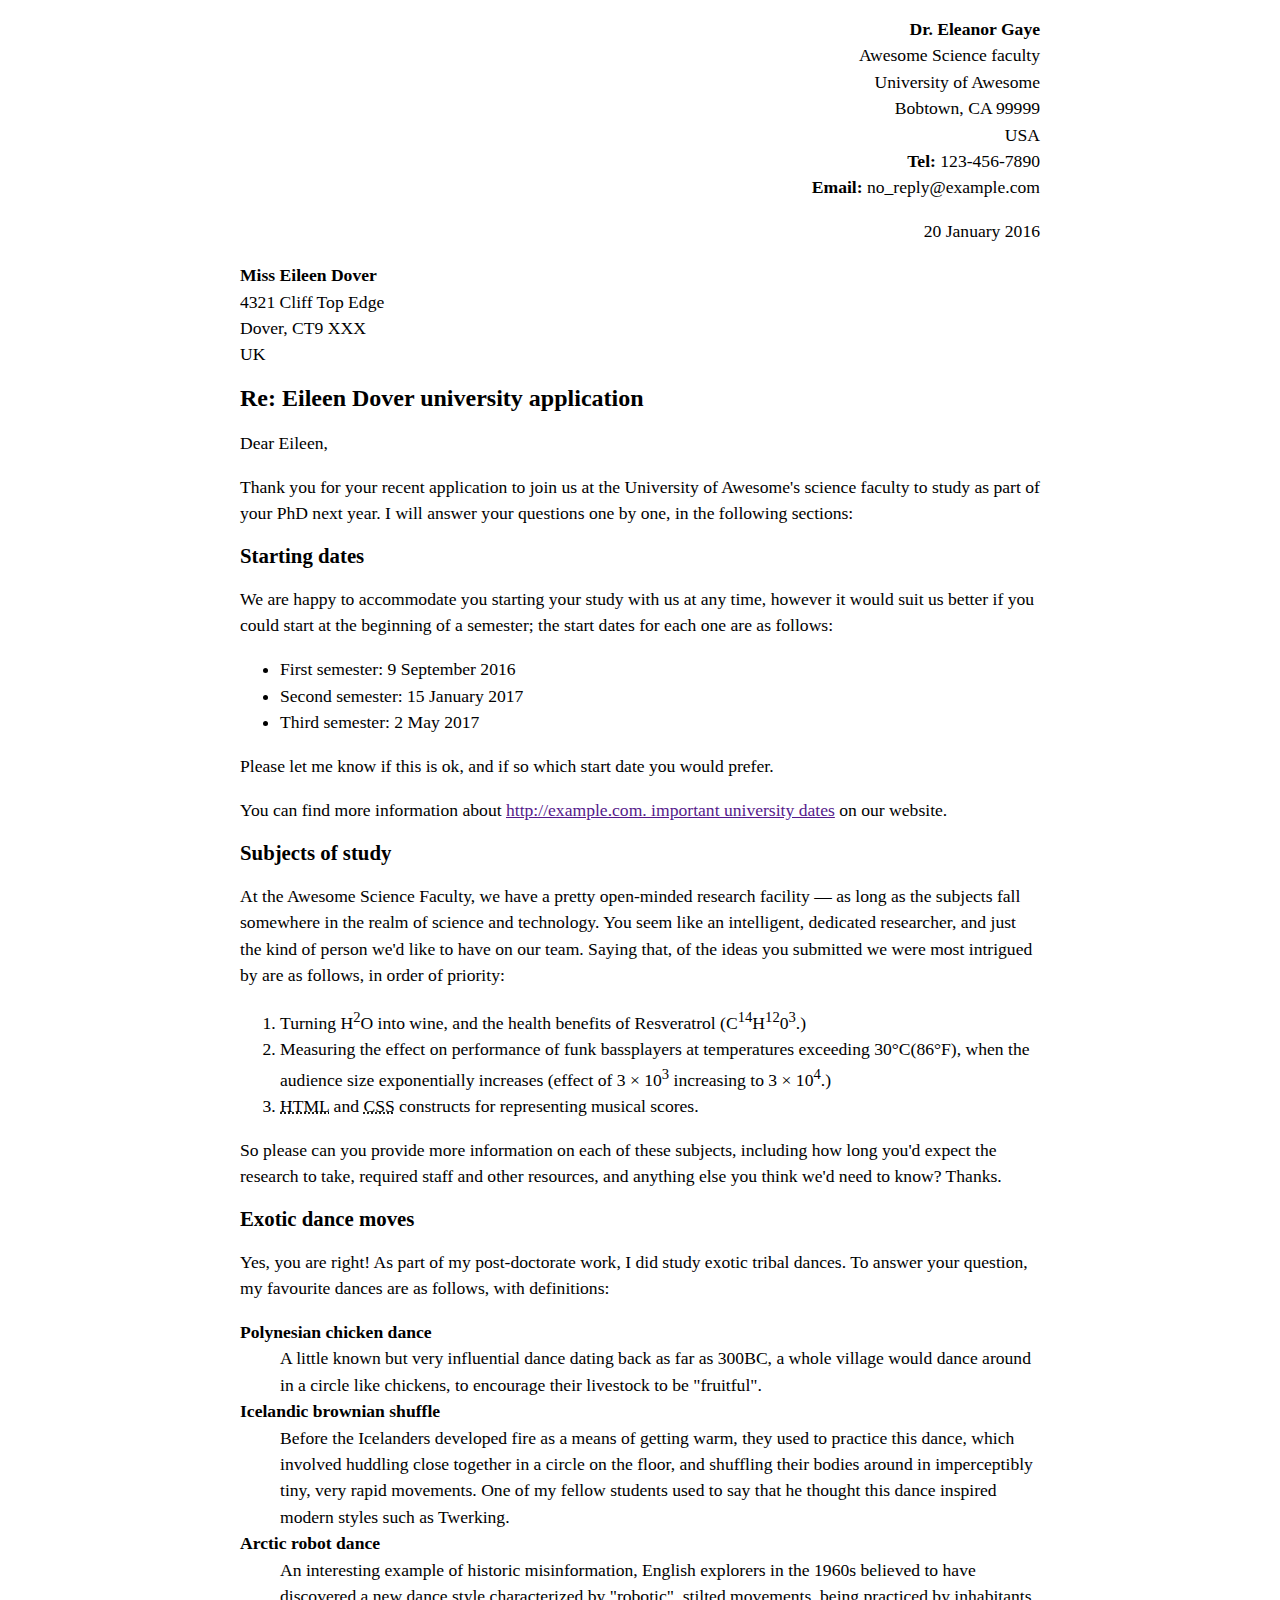
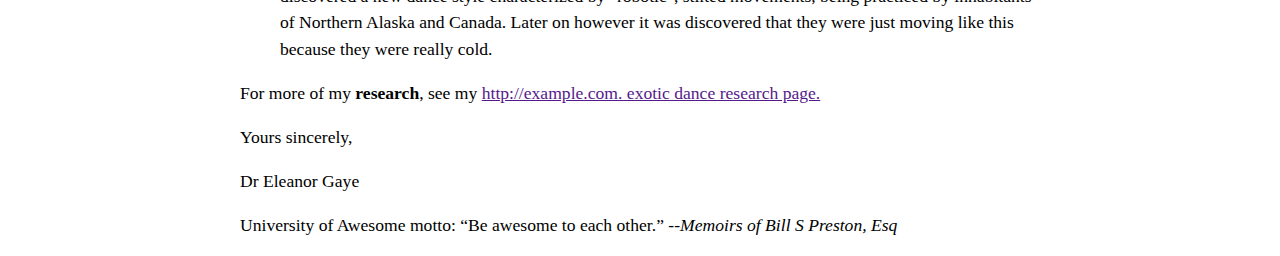
<file: letter-markup/index.html>
<!DOCTYPE html>
<html lang="en">
    <head>
    <meta charset="utf-8">
    <meta name="viewport" content="width, initial-scale-1.0">
    <meta name="author" content="Kellen Kuntz">
    <title>Awesome Science Application Correspondence</title>
     <style>
html {
font-size: 16px;
}
body {
max-width: 800px;
margin: 0 auto;
}
.sender-column {
text-align: right;
}
h1 {
font-size: 1.5rem;
}
h2 {
font-size: 1.3rem;
}
p, ul, ol, dl, address {
font-size: 1.1rem;
}
p, li, dd, dt, address {
line-height: 1.5;
}
address {
font-style: normal;
margin: 1rem 0;
}
</style>   
    </head>
    <body>
    <Address class="sender-column">
        <strong>Dr. Eleanor Gaye</strong><br>
Awesome Science faculty<br>
University of Awesome<br>
Bobtown, CA 99999<br>
USA<br>
<strong>Tel:</strong> 123-456-7890<br> 
<strong>Email:</strong> no_reply@example.com<br> 
        </Address>
   
<address class="sender-column">
        
        <p><time datetime="2016-1-20">20 January 2016</time></p> 
        
        </address>


<address>
        <p><strong>Miss Eileen Dover</strong><br>
4321 Cliff Top Edge<br>
Dover, CT9 XXX<br>
UK</p>
        </address>


<h1>Re: Eileen Dover university application</h1>

<p>Dear Eileen,</p>

<p>Thank you for your recent application to join us at the University of Awesome's science faculty to study as part of your PhD next year. I will answer your questions one by one, in the following sections:</p>

<h2>Starting dates</h2>

<p>We are happy to accommodate you starting your study with us at any time, however it would suit us better if you could start at the beginning of a semester; the start dates for each one are as follows:</p>
<ul>
        <li>First semester: 9 September 2016</li>
    <li>Second semester: 15 January 2017</li>
    <li>Third semester: 2 May 2017</li>
     
</ul>


<p>Please let me know if this is ok, and if so which start date you would prefer.</p>

<p>You can find more information about <a href=>http://example.com.
important university dates</a> on our website.</p>


<h2>Subjects of study</h2>

<p>At the Awesome Science Faculty, we have a pretty open-minded research facility — as long as the subjects fall somewhere in the realm of science and technology. You seem like an intelligent, dedicated researcher, and just the kind of person we'd like to have on our team. Saying that, of the ideas you submitted we were most intrigued by are as follows, in order of priority:</p>
<ol>
        <li>Turning H<sup>2</sup>O into wine, and the health benefits of Resveratrol (C<sup>14</sup>H<sup>12</sup>0<sup>3</sup>.)</li>
    <li>Measuring the effect on performance of funk bassplayers at temperatures exceeding 30°C(86°F), when the audience size exponentially increases (effect of 3 × 10<sup>3</sup> increasing to 3 × 10<sup>4</sup>.) </li>
    <li><abbr title="HyperText Markup Langauge">HTML</abbr> and <abbr title="Cascade Style Sheets">CSS</abbr> constructs for representing musical scores.</li>
    
        </ol>




<p>So please can you provide more information on each of these subjects, including how long you'd expect the research to take, required staff and other resources, and anything else you think we'd need to know? Thanks.</p>


<h2>Exotic dance moves</h2>

<p>Yes, you are right! As part of my post-doctorate work, I did study exotic tribal dances. To answer your question, my favourite dances are as follows, with definitions:</p>
<dl>
        <dt><strong>Polynesian chicken dance</strong></dt>
<dd>A little known but very influential dance dating back as far as 300BC, a whole village would dance around in a circle like chickens, to encourage their livestock to be "fruitful".
<dt><strong>Icelandic brownian shuffle</strong></dt>
<dd>Before the Icelanders developed fire as a means of getting warm, they used to practice this dance, which involved huddling close together in a circle on the floor, and shuffling their bodies around in imperceptibly tiny, very rapid movements. One of my fellow students used to say that he thought this dance inspired modern styles such as Twerking.</dd>
<dt><strong>Arctic robot dance</strong></dt>
<dd>An interesting example of historic misinformation, English explorers in the 1960s believed to have discovered a new dance style characterized by "robotic", stilted movements, being practiced by inhabitants of Northern Alaska and Canada. Later on however it was discovered that they were just moving like this because they were really cold.</dd>
        


<p>For more of my <strong>research</strong>, see my <a href=>http://example.com.
 exotic dance research page.</a> </p>

<p>Yours sincerely,</p>
<p>Dr Eleanor Gaye</p>

<p>University of Awesome motto: <q>Be awesome to each other.</q> --<cite>Memoirs of Bill S Preston, Esq</cite></p>
        
    </body>

</html>
</file>
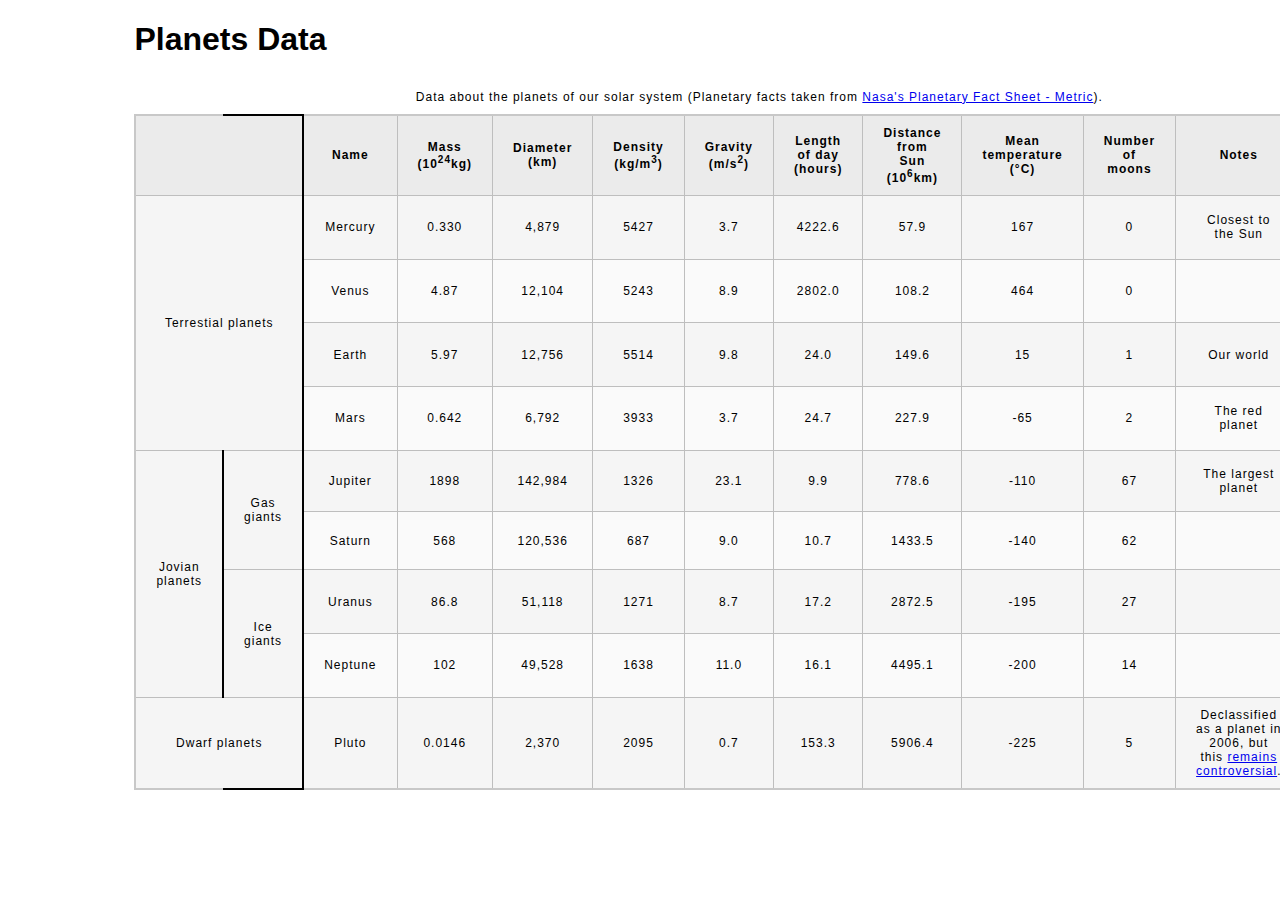
<file: planets-table/index.html>
<!DOCTYPE html>
<html lang="en">
    <head>
        <meta charset="utf-8">
        <meta name="viewport" content="width=device-width, initial-scale=1.0">
        <meta name="author" content="Kellen Kuntz">
        <link href="css/style.css" rel="stylesheet" type="text/css">
    </head>
    <body>

        <!-- DONE Wrap the top-level heading in a header element -->
        <header>
            <h1>Planets Data</h1>
        </header>
        <!-- DONE Add a main element to contain the table -->
        <main>
            <!-- DONE Add the table element. This will contain your table caption, coloumn group, table head, table body, and the data. -->
            <table>  
                <!-- DONE The caption element should be the first child of the table element, and wrap the following text and link.-->
                <caption>
                    Data about the planets of our solar system (Planetary facts taken from <a href="http://nssdc.gsfc.nasa.gov/planetary/factsheet/">Nasa's Planetary Fact Sheet - Metric</a>).
                </caption>
                <!--DONE The second child of the table element should be the colgroup element, which also contains several col elements, and helps define the purpose of the table colums. -->
                <colgroup>
                    <col title="Planet Type">
                    <col title="Name">
                    <col title="Mass">
                    <col title="Diameter">
                    <col title="Density">
                    <col title="Gravity">
                    <col title="Length of day (hours)">
                    <col title="Distance from sun">
                    <col title="Mean temperature">
                    <col title="Number of moons">
                    <col title="Notes">
                    <col title="Image">
                </colgroup>   
                <!-- DONE The table head element should be the third child of the table element; it will wrap the code and content to define a row of column headers. -->    
                <thead>
                    <tr>
                        <th colspan="2" scope="col"></th>
                        <th scope="col">Name</th>
                        <th scope="col">Mass (10<sup>24</sup>kg)</th>
                        <th scope="col">Diameter (km)</th>
                        <th scope="col">Density (kg/m<sup>3</sup>)</th>
                        <th scope="col">Gravity (m/s<sup>2</sup>)</th>
                        <th scope="col">Length of day (hours)</th>
                        <th scope="col">Distance from Sun (10<sup>6</sup>km)</th>
                        <th scope="col">Mean temperature (°C)</th>
                        <th scope="col">Number of moons</th>
                        <th scope="col">Notes</th>
                        <th scope="col">Image</th>
                    </tr>
                </thead>
                <!-- DONE The fourth child of the table element should be the table body element, which will contain the code and content to display rows of data. -->
                <tbody>
                    <tr>
                        <td colspan="2" rowspan="4">Terrestial planets</td>
                        <td>Mercury</td>
                        <td>0.330</td>
                        <td>4,879</td>
                        <td>5427</td>
                        <td>3.7</td>
                        <td>4222.6 </td>
                        <td>57.9 </td>
                        <td>167</td>
                        <td>0</td>
                        <td> Closest to the Sun</td>
                        <td><img src="images/mercury.jpg" alt="image of the planet Mercury"></td>
                    </tr>
                    <tr>
                        <td>Venus</td>
                        <td>4.87</td>
                        <td>12,104 </td>
                        <td>5243 </td>
                        <td>8.9 </td>
                        <td>2802.0 </td>
                        <td>108.2 </td>
                        <td>464 </td>
                        <td>0</td>
                        <td></td>
                        <td><img src="images/venus.jpg" alt="A picure of the planet Venus"></td>
                    </tr>
                    <tr>
                        <td>Earth</td>
                        <td>5.97</td>
                        <td>12,756</td>
                        <td>5514</td>
                        <td>9.8</td>
                        <td>24.0</td>
                        <td>149.6</td>
                        <td>15</td>
                        <td>1</td>
                        <td>Our world</td>
                        <td><img src="images/earth.png" alt="A picture of our planet, Earth"></td>
                    </tr>
                    <tr>
                        <td>Mars</td>
                        <td>0.642</td>
                        <td>6,792</td>
                        <td>3933</td>
                        <td>3.7</td>
                        <td>24.7</td>
                        <td>227.9</td>
                        <td>-65</td>
                        <td>2</td>
                        <td>The red planet</td>
                        <td><img src="images/mars.jpg" alt="A picture of the planet Mars"></td>
                    </tr>
                    <!-- End of Terrestial Planets -->
                    <!-- Start Jovian Planets -->
                    <tr>
                        <td rowspan="4">Jovian planets</td>
                        <td rowspan="2">Gas giants</td>
                        <td>Jupiter</td>
                        <td>1898</td>
                        <td>142,984</td>
                        <td>1326</td>
                        <td>23.1</td>
                        <td>9.9</td>
                        <td>778.6</td>
                        <td>-110</td>
                        <td>67</td>
                        <td>The largest planet</td>
                        <td><img src="images/jupiter.jpg" alt="A picture of the planet Jupiter"></td>
                        
                    <tr>
                        <td>Saturn</td>
                        <td>568</td>
                        <td>120,536</td>
                        <td>687</td>
                        <td>9.0</td>
                        <td>10.7 </td>
                        <td>1433.5 </td>
                        <td>-140</td>
                        <td>62</td>
                        <td></td>
                        <td><img src="images/saturn.jpg" alt="A picture of the planet Saturn"></td>
                    </tr>
                    <tr>
                        <td rowspan="2" scope="rowgroup">Ice giants</td>
                        <td scope=rowgroup>Uranus</td>
                        <td scope=rowgroup>86.8</td>
                        <td scope=rowgroup>51,118</td>
                        <td scope="rowgroup">1271</td>
                        <td scope=rowgroup>8.7</td>
                        <td scope=rowgroup>17.2</td>
                        <td scope=rowgroup>2872.5</td>
                        <td scope=rowgroup>-195</td>
                        <td scope=rowgroup>27</td>
                        <td scope=rowgroup></td>
                        <td scope=rowgroup><img src="images/uranus.jpg" alt="A picture of the planet Uranus"></td>
                    </tr>
                    <tr>
                        <td>Neptune</td>
                        <td>102</td>
                        <td>49,528</td>
                        <td>1638</td>
                        <td>11.0</td>
                        <td>16.1</td>
                        <td>4495.1</td>
                        <td>-200</td>
                        <td>14</td>
                        <td></td>
                        <td><img src="images/neptune.jpg" alt="A picture of the planet Neptune"></td>
                    </tr>
                    <!-- End Jovian Planets -->
                    <!-- Start Dwarf Planet -->
                    <tr>
                        <td colspan="2" scope="col">Dwarf planets</td>
                        <td scope="col">Pluto</td>
                        <td scope=col>0.0146</td>
                        <td scope="col">2,370</td>
                        <td scope="col">2095</td>
                        <td scope="col">0.7</td>
                        <td scope="col">153.3</td>
                        <td scope="col">5906.4</td>
                        <td scope="col">-225</td>
                        <td scope="col">5</td>
                        <td scope="col">Declassified as a planet in 2006, but this <a href="http://www.usatoday.com/story/tech/2014/10/02/pluto-planet-solar-system/16578959/">remains controversial</a>.</td>
                        <td scope="col"><img src="images/pluto.jpg" alt="a picture of the planet Pluto"></td>
                    </tr>
                </tbody>    
                <!-- Please note that you do NOT need to add a table footer for this assignment. -->
            </table>
        </main>
    </body>
</html>
</file>
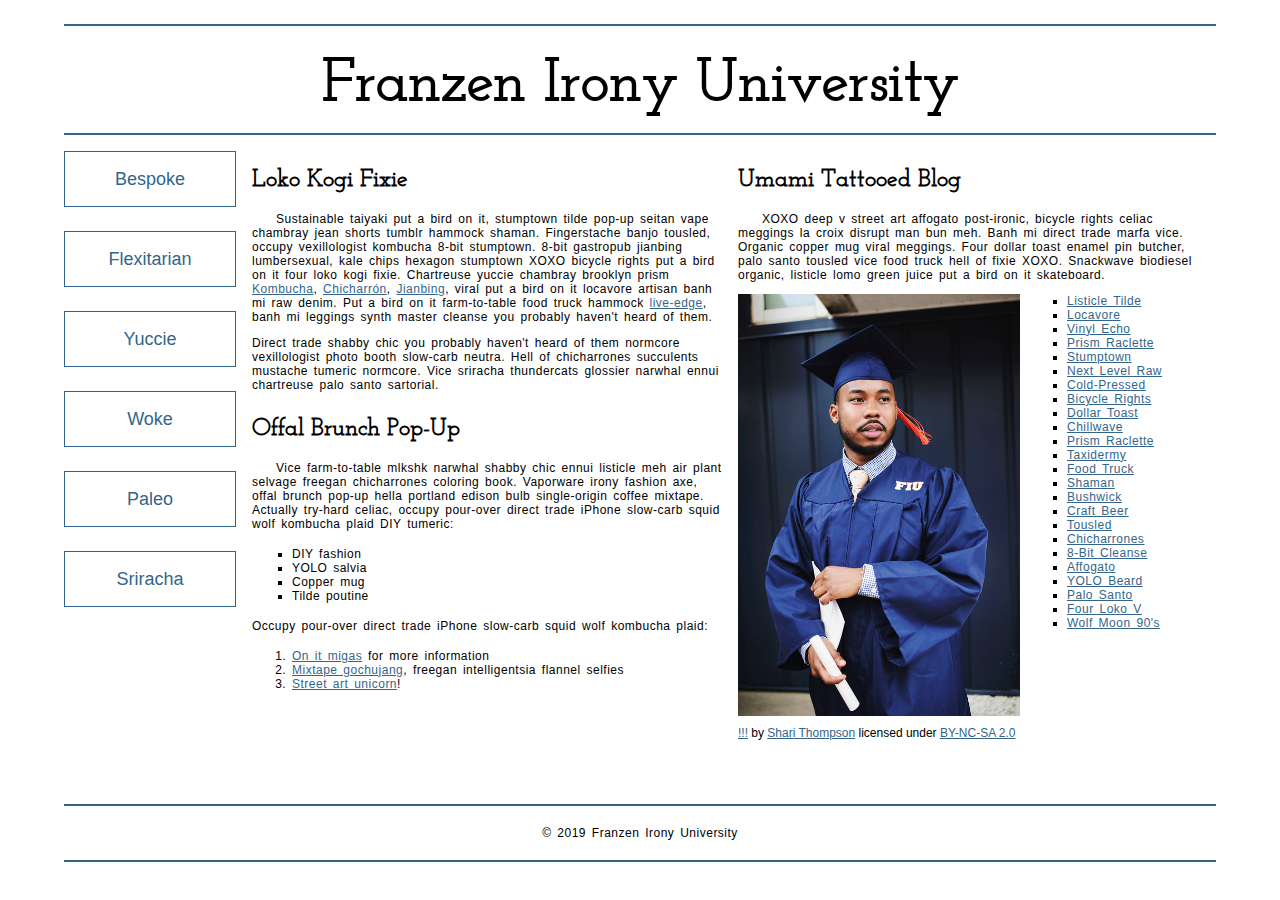
<file: school-site/index.html>
<!DOCTYPE html>
<html lang="en">
    <head>
        <meta charset="utf-8">
        <meta name="viewport" content="width=device-width, initial-scale=1.0">
        <meta name="author" content="Kellen Kuntz">
        <title>Franzen Irony University</title>
        
        <!-- DONE Add the link element to tell the browser what file to use for style information. -->
        <link rel="stylesheet" type="text/css" href="css/style.css">
    </head>
    <body>
        <header>
            <h1>Franzen Irony University</h1>
        </header>
        <nav>
            <a href="#">Bespoke </a>
            <a href="#">Flexitarian</a>
            <a href="#">Yuccie</a>
            <a href="#">Woke</a>
            <a href="#">Paleo</a>
            <a href="#">Sriracha</a>
        </nav>
        <main>
            <section>
                <h2>Loko Kogi Fixie</h2>
                <p>Sustainable taiyaki put a bird on it, stumptown tilde pop-up seitan vape chambray jean shorts tumblr hammock shaman. Fingerstache banjo tousled, occupy vexillologist kombucha 8-bit stumptown. 8-bit gastropub jianbing lumbersexual, kale chips hexagon stumptown XOXO bicycle rights put a bird on it four loko kogi fixie. Chartreuse yuccie chambray brooklyn prism 
                    <a href="https://en.wikipedia.org/wiki/Kombucha">Kombucha</a>,
                    <a href="https://en.wikipedia.org/wiki/Chicharr%C3%B3n">Chicharrón</a>,
                    <a href="https://en.wikipedia.org/wiki/Jianbing">Jianbing</a>, viral put a bird on it locavore artisan banh mi raw denim. Put a bird on it farm-to-table food truck hammock <a href="https://en.wikipedia.org/wiki/Live_edge">live-edge</a>, banh mi leggings synth master cleanse you probably haven't heard of them.</p>
                <p>Direct trade shabby chic you probably haven't heard of them normcore vexillologist photo booth slow-carb neutra. Hell of chicharrones succulents mustache tumeric normcore. Vice sriracha thundercats glossier narwhal ennui chartreuse palo santo sartorial. </p>
                <h2>Offal Brunch Pop-Up</h2>
                <p>Vice farm-to-table mlkshk narwhal shabby chic ennui listicle meh air plant selvage freegan chicharrones coloring book. Vaporware irony fashion axe, offal brunch pop-up hella portland edison bulb single-origin coffee mixtape. Actually try-hard celiac, occupy pour-over direct trade iPhone slow-carb squid wolf kombucha plaid DIY tumeric:</p>
                <ul>
                    <li>DIY fashion</li>
                    <li>YOLO salvia</li>
                    <li>Copper mug</li>
                    <li>Tilde poutine</li>
                </ul>
                <p>Occupy pour-over direct trade iPhone slow-carb squid wolf kombucha plaid:</p>
                <ol>
                    <li><a href="#">On it migas</a> for more information</li>
                    <li><a href="#">Mixtape gochujang</a>, freegan intelligentsia flannel selfies</li>
                    <li><a href="#">Street art unicorn</a>!</li>
                </ol>
            </section>
            <section>
                <h2>Umami Tattooed Blog</h2>
                <p>XOXO deep v street art affogato post-ironic, bicycle rights celiac meggings la croix disrupt man bun meh. Banh mi direct trade marfa vice. Organic copper mug viral meggings. Four dollar toast enamel pin butcher, palo santo tousled vice food truck hell of fixie XOXO. Snackwave biodiesel organic, listicle lomo green juice put a bird on it skateboard.</p>
                <figure>
                    <img src="images/grad.jpg" alt="statue at Bellevue Community College">
                    <figcaption>
                        <a href="https://live.staticflickr.com/4353/35532378753_9a112d3ef6_c.jpg">!!!</a> by <a href="https://www.flickr.com/photos/shari-thompson/">Shari Thompson</a> licensed under <a href="https://creativecommons.org/licenses/by-nc-sa/2.0/legalcode">BY-NC-SA 2.0</a>
                    </figcaption>
                </figure>
                <ul class="long-list">
                    <li><a href="#">Listicle Tilde </a></li>
                    <li><a href="#">Locavore</a></li>
                    <li><a href="#">Vinyl Echo</a></li>
                    <li><a href="#">Prism Raclette</a></li>
                    <li><a href="#">Stumptown</a></li>
                    <li><a href="#">Next Level Raw</a></li>
                    <li><a href="#">Cold-Pressed</a></li>
                    <li><a href="#">Bicycle Rights</a></li>
                    <li><a href="#">Dollar Toast</a></li>
                    <li><a href="#">Chillwave</a></li>
                    <li><a href="#">Prism Raclette</a></li>
                    <li><a href="#">Taxidermy</a></li>
                    <li><a href="#">Food Truck</a></li>
                    <li><a href="#">Shaman</a></li>
                    <li><a href="#">Bushwick</a></li>
                    <li><a href="#">Craft Beer</a></li>
                    <li><a href="#">Tousled</a></li>
                    <li><a href="#">Chicharrones</a></li>
                    <li><a href="#">8-Bit Cleanse</a></li>
                    <li><a href="#">Affogato</a></li>
                    <li><a href="#">YOLO Beard</a></li>
                    <li><a href="#">Palo Santo</a></li>
                    <li><a href="#">Four Loko V</a></li>
                    <li><a href="#">Wolf Moon 90's</a></li>
                </ul>
            </section>
        </main>
        <footer>
            <p>&copy; 2019 Franzen Irony University</p>
        </footer>
    </body>
</html>
</file>
<file: planets-table/css/style.css>
html {
  font-family: sans-serif;
    font-size:16px;
}

header, 
main {
    
    margin:0 auto;
    width:80%;
}

table {
  border-collapse: collapse;
  border: 2px solid rgb(200,200,200);
  letter-spacing: 1px;
  font-size: 0.75rem;
    width:100%;
    max-width:1920px;
}

td, th {
  border: 1px solid rgb(190,190,190);
  padding: .625rem 1.25rem;
}

th {
  background-color: rgb(235,235,235);
}

td {
  text-align: center;
}

tr:nth-child(even) td {
  background-color: rgb(250,250,250);
}

tr:nth-child(odd) td {
  background-color: rgb(245,245,245);
}

col:nth-child(2) {
    border:2px solid #000;
}

caption {
  padding: .625rem;
}

img {
    
    width:100%; max-width:4.53125rem;
    
}
</file>
<file: school-site/css/style.css>
/* General setup */

* {
    box-sizing: border-box;
}

html {
    font-size:16px;
}

body {
    margin: 1.5rem auto;
    width:90%;
    min-width:56.25rem;
}

/* Layout */

main {
    overflow:auto;
    min-width:45rem;
    
}

section {
    float: left;
    min-width: 22.5rem;
    width:50%;
}

figure {
    width:60%;
    margin:0 10% 0 0;
    float:left;
}

figure img {
    width:100%;
    max-width:25rem;
}

figcaption {
    margin:.375rem 0;
}

.long-list {
    margin-top:0;
}

nav {
    float: left;
    width:11.25rem;
}

footer {
    clear: both;
    margin-top:1.5rem;
}

section, aside, nav, footer {
  padding: .5rem;
}

/* header and footer */

header, footer {
  border-top: .125rem solid #33658A;
  border-bottom: .125rem solid #33658A;
}

/* ------ START WRITING YOUR CODE BELOW THIS LINE ------ */

/* NO changes should be made to any of the code above. */

/* NOTE: While you will be using some of the same CSS properties, the VALUES 
   may need to be different in order to style the page correctly. */



/* Imported Typfaces */

@font-face {
    font-family:Mosterrat;
    src: url(../fonts/monsterrat-regular.ttf) format('truetype');
    font-weight:normal;
    font-style:normal;
}

@font-face {
    font-family:Josefinslab;
    src: url(../fonts/josefinslab-regular.ttf) format('truetype');
    font-weight:normal;
    font-style:normal;
}



/* Typography Styles */

html { 
font-family: Monsterrat, Arial, sans-serif; 
}

h1, h2 {
    font-family: Josefinslab, Georgia, serif;
    letter-spacing: 0.125 rem;
}

h1 {
    font-size: 3.75rem; 
    margin: 1.125rem;
    text-align: center;
}

h2 {
    font-size: 1.5rem;
}

h2 + p {
    text-indent: 1.5rem;
}

p, li {
    font-size: 0.75rem;
    letter-spacing: 0.03125rem;
    word-spacing: 0.125rem;
}

p {}

li {}

figcaption {
    font-size: 0.75rem;
    margin-bottom: 2rem;
}

/* Link Styling */

a {
    outline: none;
}

a:link,
a:visited {
    color: #33658A;
}

a:focus,
a:hover {
    text-decoration: none;
}





/* List Styling */

ul {
    margin: 1rem 0rem;
    list-style-type: square;
}

ol {
    margin: 1rem 0rem;\
    list-style-type: lower-alpha;
}

.long-list a:hover {
    text-transform: uppercase;
}


/* Navigation Menu */

nav {
    padding-left: 0rem;
    margin-top: 0.5rem;
}

nav a {
    text-decoration: none;
    display: inline-block;
    width: 100%;
    line-height: 3;
    text-align: center;
    font-size: 1.125rem;
    margin-bottom: 1.5rem;
    border: 0.0625rem solid #33658A;
}

nav a:focus,
nav a:hover {
    color: #fff;
    background-color: #33658A;
}

nav a:active {
    color: #fff;
    background-color: #000;
}

/* Footer Styles */

footer {
    text-align: center;
}
</file>
